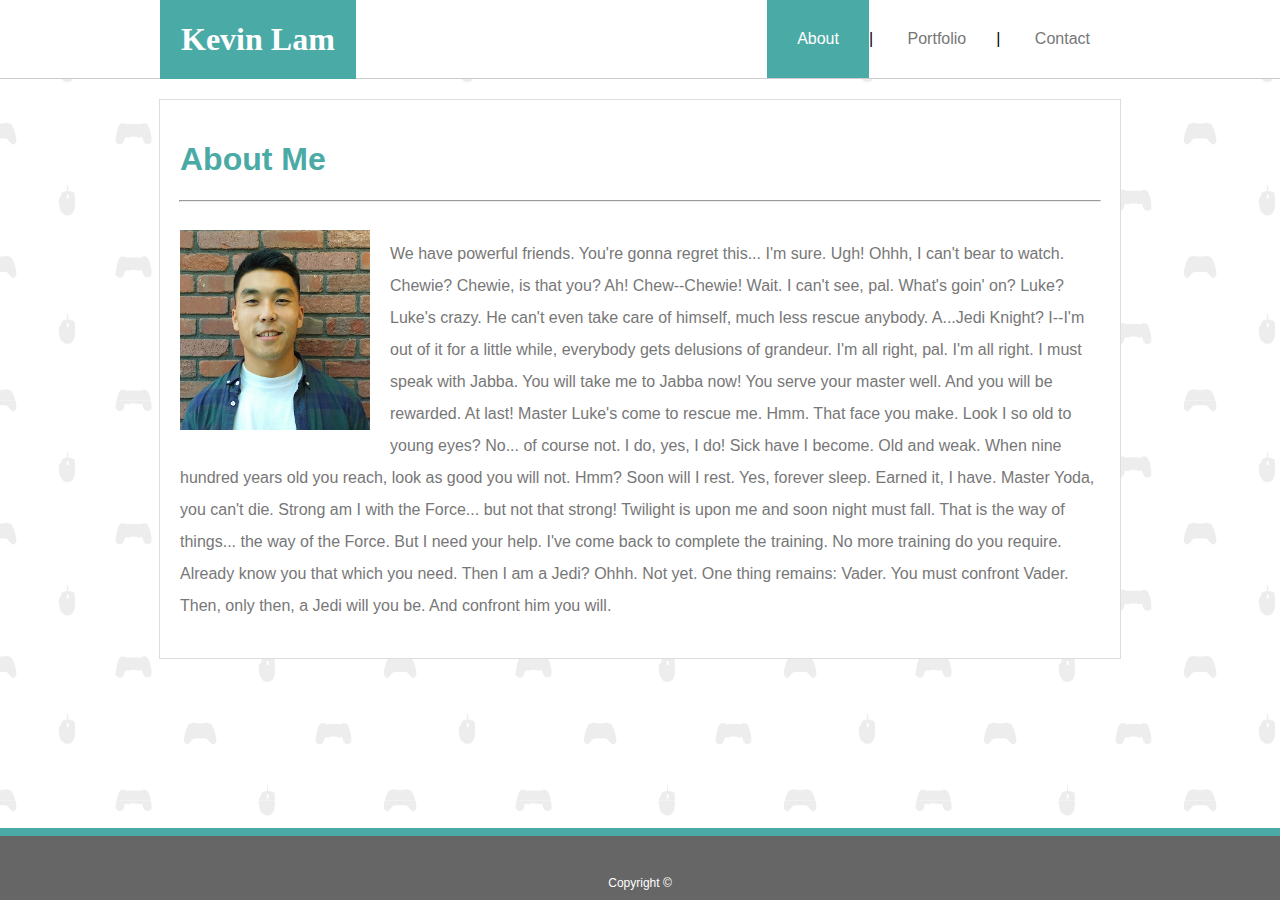
<file: index.html>
<!DOCTYPE html>
<html lang="en-us">
<head>
    <title>Kevin Lam's Portfolio</title>
    <meta charset="UTF-8">
    <meta name="description" content="Kevin Lam's Portfolio Home Page">
    <meta name="author" content="Kevin Lam">
    <meta name="viewpoint" content="width=device-width, initial-scale=1.0">

    <!--MAIN CSS-->
    <link rel="stylesheet" type="text/css" href="assets/css/style.css">

</head>
<body>
    <!-- Nav bar -->
    <header class="whitebar">
        <div class="topheader">
            <h1 class="name">Kevin Lam</h1>
            <nav class="topmenu">
                <a class="active" href="index.html">About</a>|
                <a href="portfolio.html">Portfolio</a>|
                <a href="contact.html">Contact</a>    
            </nav>
        </div>
    </header>

    <!-- About Me Section -->
    <div class="content">
        <h1>About Me</h1>
        <hr>
        <img src="assets/images/kevin.jpg" alt="Picture of Kevin">
        <p>We have powerful friends. You're gonna regret this... I'm sure. Ugh! Ohhh, I can't bear to watch. Chewie? Chewie, is that you? Ah! Chew--Chewie! Wait. I can't see, pal. What's goin' on? Luke? Luke's crazy. He can't even take care of himself, much less rescue anybody. A...Jedi Knight? I--I'm out of it for a little while, everybody gets delusions of grandeur. I'm all right, pal. I'm all right. I must speak with Jabba. You will take me to Jabba now! You serve your master well. And you will be rewarded. At last! Master Luke's come to rescue me. Hmm. That face you make. Look I so old to young eyes? No... of course not. I do, yes, I do! Sick have I become. Old and weak. When nine hundred years old you reach, look as good you will not. Hmm? Soon will I rest. Yes, forever sleep. Earned it, I have. Master Yoda, you can't die. Strong am I with the Force... but not that strong! Twilight is upon me and soon night must fall. That is the way of things... the way of the Force. But I need your help. I've come back to complete the training. No more training do you require. Already know you that which you need. Then I am a Jedi? Ohhh. Not yet. One thing remains: Vader. You must confront Vader. Then, only then, a Jedi will you be. And confront him you will.
        </p>
    </div>
    
    <!-- Footer Section -->
    <footer>
        Copyright &copy;
    </footer>
</body>
</html>
</file>
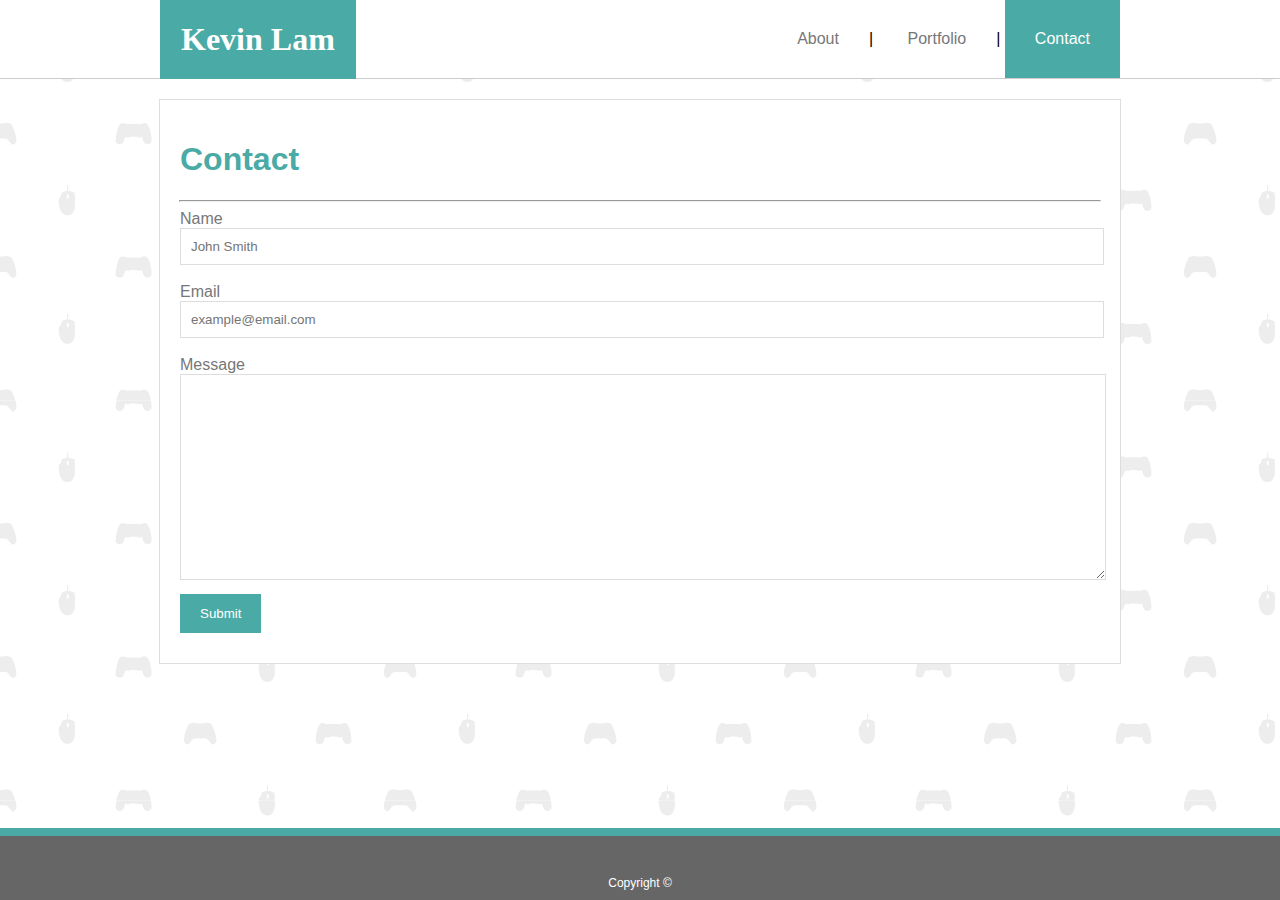
<file: contact.html>
<!DOCTYPE html>
<html lang="en-us">
<head>
    <title>Kevin Lam's Portfolio</title>
    <meta charset="UTF-8">
    <meta name="description" content="Kevin Lam's Portfolio Home Page">
    <meta name="author" content="Kevin Lam">
    <meta name="viewpoint" content="width=device-width, initial-scale=1.0">

    <!--MAIN CSS-->
    <link rel="stylesheet" type="text/css" href="assets/css/style.css">

</head>
<body>
    <!-- Nav bar -->
    <header class="whitebar">
            <div class="topheader">
                <h1 class="name">Kevin Lam</h1>
                <nav class="topmenu">
                        <a href="index.html">About</a>|
                        <a href="portfolio.html">Portfolio</a>|
                        <a class="active" href="contact.html">Contact</a>
                        
                </nav>
            </div>
    </header>

    <!-- Contact Form -->
    <div class="contact">
        <h1>Contact</h1>
        <hr>
        <!-- Input Textbox for Name -->
        <form>
            <label for="name">Name</label><br>
            <input type="text" id="name" name="name" placeholder="John Smith">
        </form>
        <br>
        <!-- Input Textbox for Email -->
        <form>
            <label for="email">Email</label><br>
            <input type="text" id="email" name="email" placeholder="example@email.com">
        </form>
        <br>
        <!-- Input Textbox for Message -->
        <form>
            <label for="message">Message</label><br>
            <textarea id="message" name="message"></textarea>
        </form>
        <!-- Submit Button -->
        <input type="submit" value="Submit">
    </div>

    <!-- Footer Section -->
    <footer>
        Copyright &copy;
    </footer>
</body>
</html>
</file>
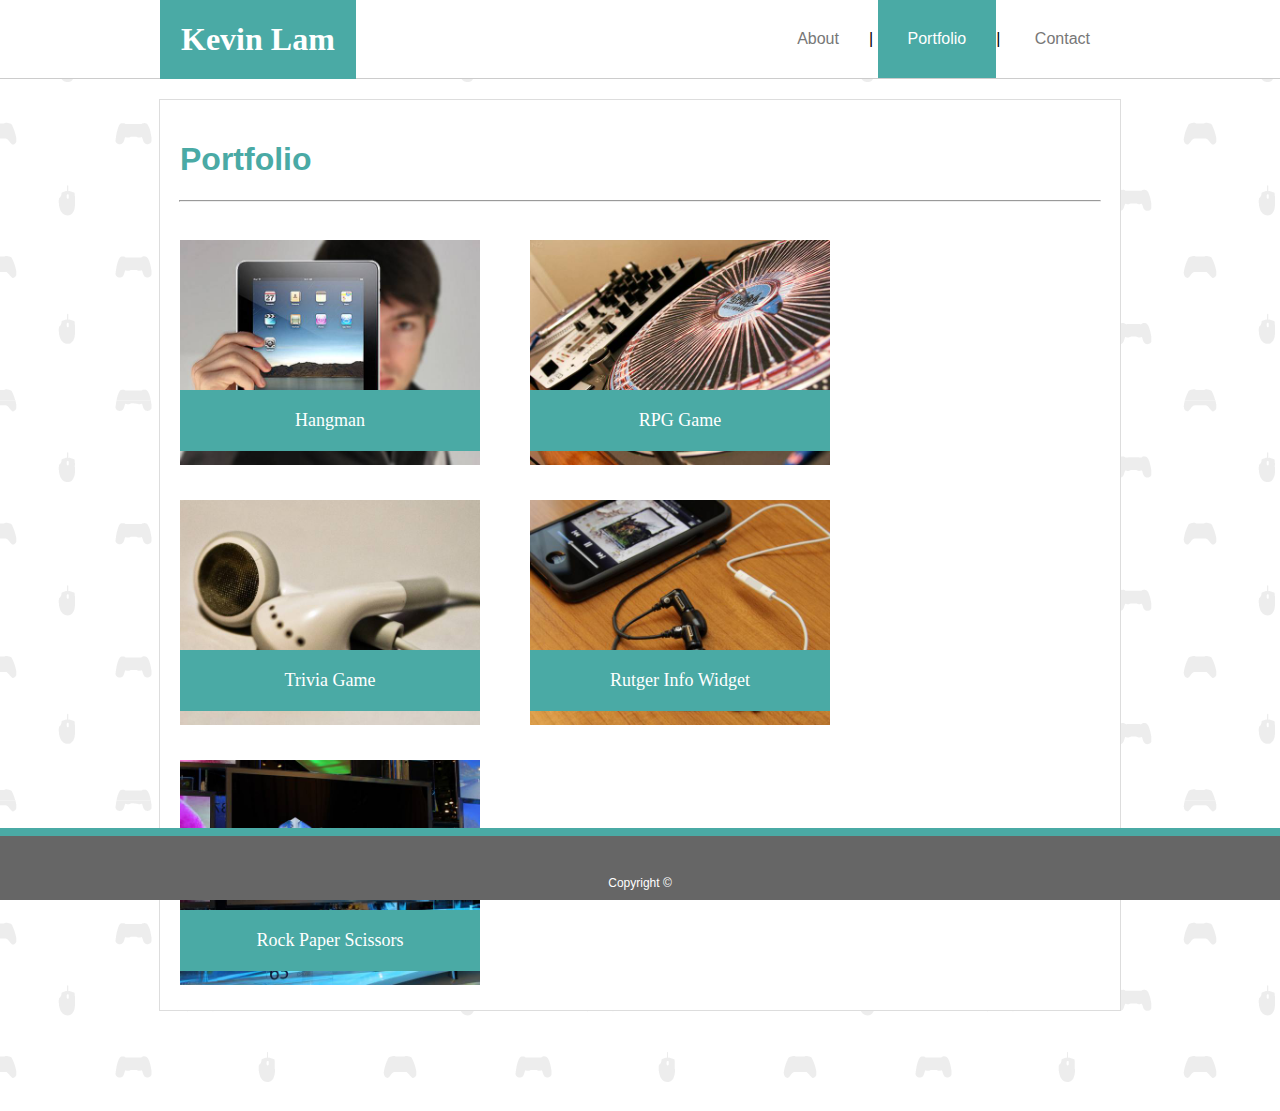
<file: portfolio.html>
<!DOCTYPE html>
<html lang="en-us">
<head>
    <title>Kevin Lam's Portfolio</title>
    <meta charset="UTF-8">
    <meta name="description" content="Kevin Lam's Portfolio Home Page">
    <meta name="author" content="Kevin Lam">
    <meta name="viewpoint" content="width=device-width, initial-scale=1.0">

    <!--MAIN CSS-->
    <link rel="stylesheet" type="text/css" href="assets/css/style.css">

</head>
<body>
    <!-- Nav bar -->
    <header class="whitebar">
            <div class="topheader">
                <h1 class="name">Kevin Lam</h1>
                <nav class="topmenu">
                        <a href="index.html">About</a>|
                        <a class="active" href="portfolio.html">Portfolio</a>|
                        <a href="contact.html">Contact</a>
                        
                </nav>
            </div>
    </header>
 
    <!-- Portfolio Section -->
    <div class="portfolio">
        <h1>Portfolio</h1>
        <hr>
        <!-- row 1 -->
        <div class="row1">
            <!-- column 1 -->
            <div class="column1">
                <img class="portimage" src="assets/images/image1.jpg" alt="Picture of Hangman">
                <div class="textbox">Hangman</div>
            </div>
            <!-- column 2 -->
            <div class="column2">
                <img class="portimage" src="assets/images/image2.jpg" alt="Picture of RPG Game">
                <div class="textbox">RPG Game</div>

            </div>    
        </div>
        <!-- row 2 -->
        <div class="row2">
            <!-- column 1 -->
            <div class="column1">
                <img class="portimage" src="assets/images/image3.jpg" alt="Picture of Trivia Game">
                <div class="textbox">Trivia Game</div>
            </div>
            <!-- column 2 -->
            <div class="column2">
                <img class="portimage" src="assets/images/image4.jpg" alt="Picture of Rutget Info Widget">
                <div class="textbox">Rutger Info Widget</div>
            </div>
        </div>
        <!-- row 3 -->
        <div class="row3">
            <!-- column 1 -->
            <div class="column1">
                <img class="portimage" src="assets/images/image5.jpg" alt="Picture of Rock Paper Scissors">
                <div class="textbox">Rock Paper Scissors</div>
            </div>
        </div>

    </div>

    <!-- Footer section -->
    <footer>
        Copyright &copy;
    </footer>
</body>
</html>
</file>
<file: assets/css/style.css>
/* Main CSS for the Nav bar, Body, and Footer */

body {
    background-image: url("../images/gaming-pattern.png");
    font-family: 'Arial', 'Helvetica Neue', Helvetica, sans-serif;
    margin: 0px;
}

.whitebar{
    background-color: white;
    margin:auto;
    width: 100%;
    height: 78px;
    margin-bottom: 20px;
    border-bottom: 1px solid #cccccc;
}

.topheader{
    width: 960px;
    margin:auto;
}

.name{
    float: left;
    background-color: #4aaaa5;
    color: #ffffff;
    padding: 21px;
    margin: 0;
    font-family: 'Georgia', Times, Times New Roman, serif;
}

.topmenu {
    background-color: #ffffff;
    overflow: hidden;
    float: right;
}

.topmenu a{
    display: inline-block;
    color: #777777;
    text-align: center;
    padding: 30px;
    font-size: 16px;
    text-decoration: none;
}

.topmenu a:hover{
    background-color: #ddd;
    color: #000000;
}

.topmenu a.active{
    background-color: #4aaaa5;
    color: #ffffff;
    padding: 30px;
}

footer{
    position: fixed;
    width: 100%;
    bottom: 0;
    background-color: #666666;
    color: #ffffff;
    text-align: center;
    padding-top: 40px;
    padding-bottom:10px;
    right:0;
    left:0;
    border-top: 8px solid #4aaaa5;
    font-size: 12px;
}


/* About Me section on the index.html page */


.content{
    background-color: #ffffff;
    color: #777777;
    margin-top: 80px;
    margin: auto;
    border: 1px solid #dddddd;
    width: 960px;
    margin-bottom: 100px;
}

.content h1{
    padding-top: 20px;
    padding-left: 20px;
    color: #4aaaa5;
}

.content img{
    float: left;
    padding: 20px;
    height: 200px;
}

.content hr{
    width: 920px;
}

.content p{
    line-height: 2;
    padding:20px;
}


/* Contact form on the contact.html page */

.contact{
    background-color: #ffffff;
    color: #777777;
    margin-top: 20px;
    margin: auto;
    margin-bottom:100px;
    border: 1px solid #dddddd;
    width: 960px;
    padding-bottom:30px;
}

.contact hr{
    width: 920px;
}

form{
    padding-left: 20px;
    padding-right: 20px;
}

.contact h1{
    padding-top: 20px;
    padding-left: 20px;
    color: #4aaaa5;
}

input[type=text] {
    width: 98%;
    padding: 10px;
    margin-right: 20px;
    border: 1px solid #dddddd;
}

textarea{
    width:100%;
    height: 200px;
    resize: vertical; 
    border: 1px solid #dddddd;
}


input[type=submit] {
    background-color: #4aaaa5;
    color: #ffffff;
    padding: 12px 20px;
    border: none;
    cursor: pointer;
    margin-top: 10px;
    margin-left: 20px;
  }
  

/* Portfolio Section on the portfolio.html page */

.portfolio{
    background-color: #ffffff;
    color: #777777;
    margin-top: 20px;
    margin: auto;
    margin-bottom: 100px;
    border: 1px solid #dddddd;
    width: 960px;
    padding-bottom: 30px;
    position: relative;
    height: 880px;
}

.portfolio hr{
    width: 920px;
}

.portfolio h1{
    padding-top: 20px;
    padding-left: 20px;
    color: #4aaaa5;
}

.portimage{
    width: 300px;
    float:left;
    position: absolute;
}

.textbox{
    background-color: #4aaaa5;
    color: #ffffff;
    padding-top: 20px;
    padding-bottom: 20px;
    font-family: Georgia, Times, "Times New Roman", serif;
    font-size: 18px;
    text-align: center;
    position: absolute;
    width: 300px;
    float: left;
    top: 150px;
}

.row1{
    top:140px;
    position: absolute;
}

.row2{
    top:400px;
    position: absolute;
}

.row3{
    top: 660px;
    position: absolute;
}

.column1{
    left: 20px;
    position: relative;
}

.column2{
    left: 370px;
    position: relative;
}
</file>
